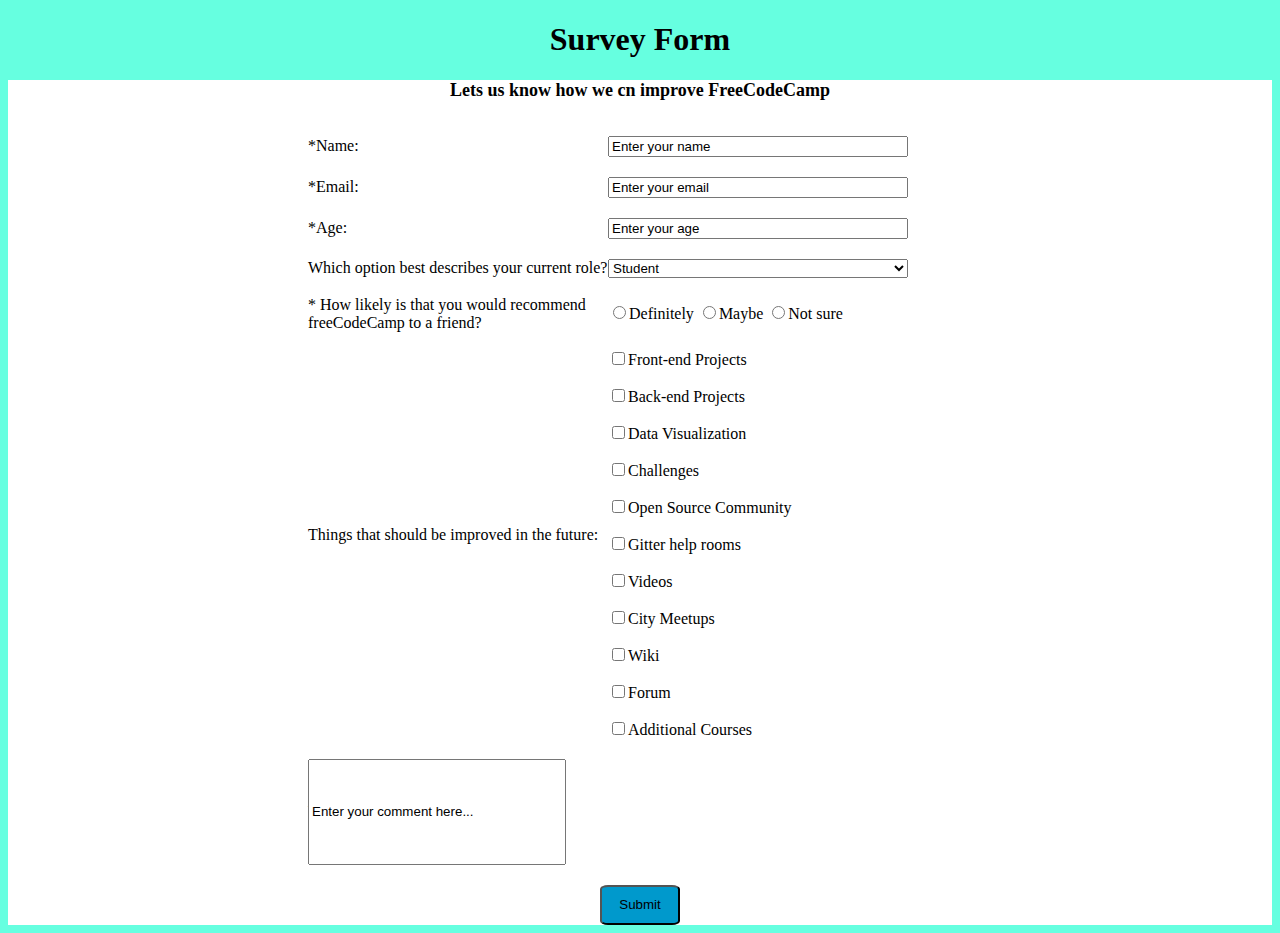
<file: 2_survey_form/index.html>
<!DOCTYPE html>
<html>
<head>
	<link href="style.css" rel="stylesheet" type="text/css">
</head>

<body>
	<h1 id="title">Survey Form</h1>
	<form>
		<h2 id="description">Lets us know how we cn improve FreeCodeCamp</h2>
		
		
		<div id="grid">
		<label for="name">*Name:</label> <input id="name" type="text" value="Enter your name">
		<label for="email">*Email:</label> <input id="email" type="text" value="Enter your email">
		<label for="age">*Age:</label> <input id="age" type="text" value="Enter your age">
		
		<label for="role">Which option best describes your current role?</label>
		<select id="role">
			<option>Student</option>
			<option>Full-time job</option>
			<option>Full-time learner</option>
			<option>Other</option>
		</select>
		
		<div id="recommend-label">
		<label class="heading"><br>* How likely is that you would recommend freeCodeCamp to a friend?</label> 
		</div>
		<div id="recommend-cont">
		<input type="radio" name="recommend" id="def"><label for="def">Definitely</label>
		<input type="radio" name="recommend" id="maybe"><label for="maybe">Maybe</label>
		<input type="radio" name="recommend" id="not"><label for="not">Not sure</label>
		</div>
		
		<div id="improvement-label">
		Things that should be improved in the future:
		</div>
		<div id="improvement-cont">
		<input type="checkbox" id="front"><label for="front">Front-end Projects</label><br>
		<input type="checkbox" id="back"><label for="back">Back-end Projects</label><br>
		<input type="checkbox" id="data"><label for="data">Data Visualization</label><br>
		<input type="checkbox" id="chal"><label for="chal">Challenges</label><br>
		<input type="checkbox" id="open"><label for="open">Open Source Community</label><br>
		<input type="checkbox" id="gitter"><label for="gitter">Gitter help rooms</label><br>
		<input type="checkbox" id="videos"><label for="videos">Videos</label><br>
		<input type="checkbox" id="meetups"><label for="meetups">City Meetups</label><br>
		<input type="checkbox" id="wiki"><label for="wiki">Wiki</label><br>
		<input type="checkbox" id="forums"><label for="forum">Forum</label><br>
		<input type="checkbox" id="add"><label for="add">Additional Courses</label><br>
		</div>
		
		<div id="comment-label">
		Any Comments or Suggestions? 
		</div>
		<div id="comment-label">
		<input id="comment" type="text" value="Enter your comment here...">
		</div>
		</div>
		</div>
		
		<div id="submit-div">
		<input type="submit" id="submit" value="Submit">
		</div>
	</form>
</body>
</html>
</file>
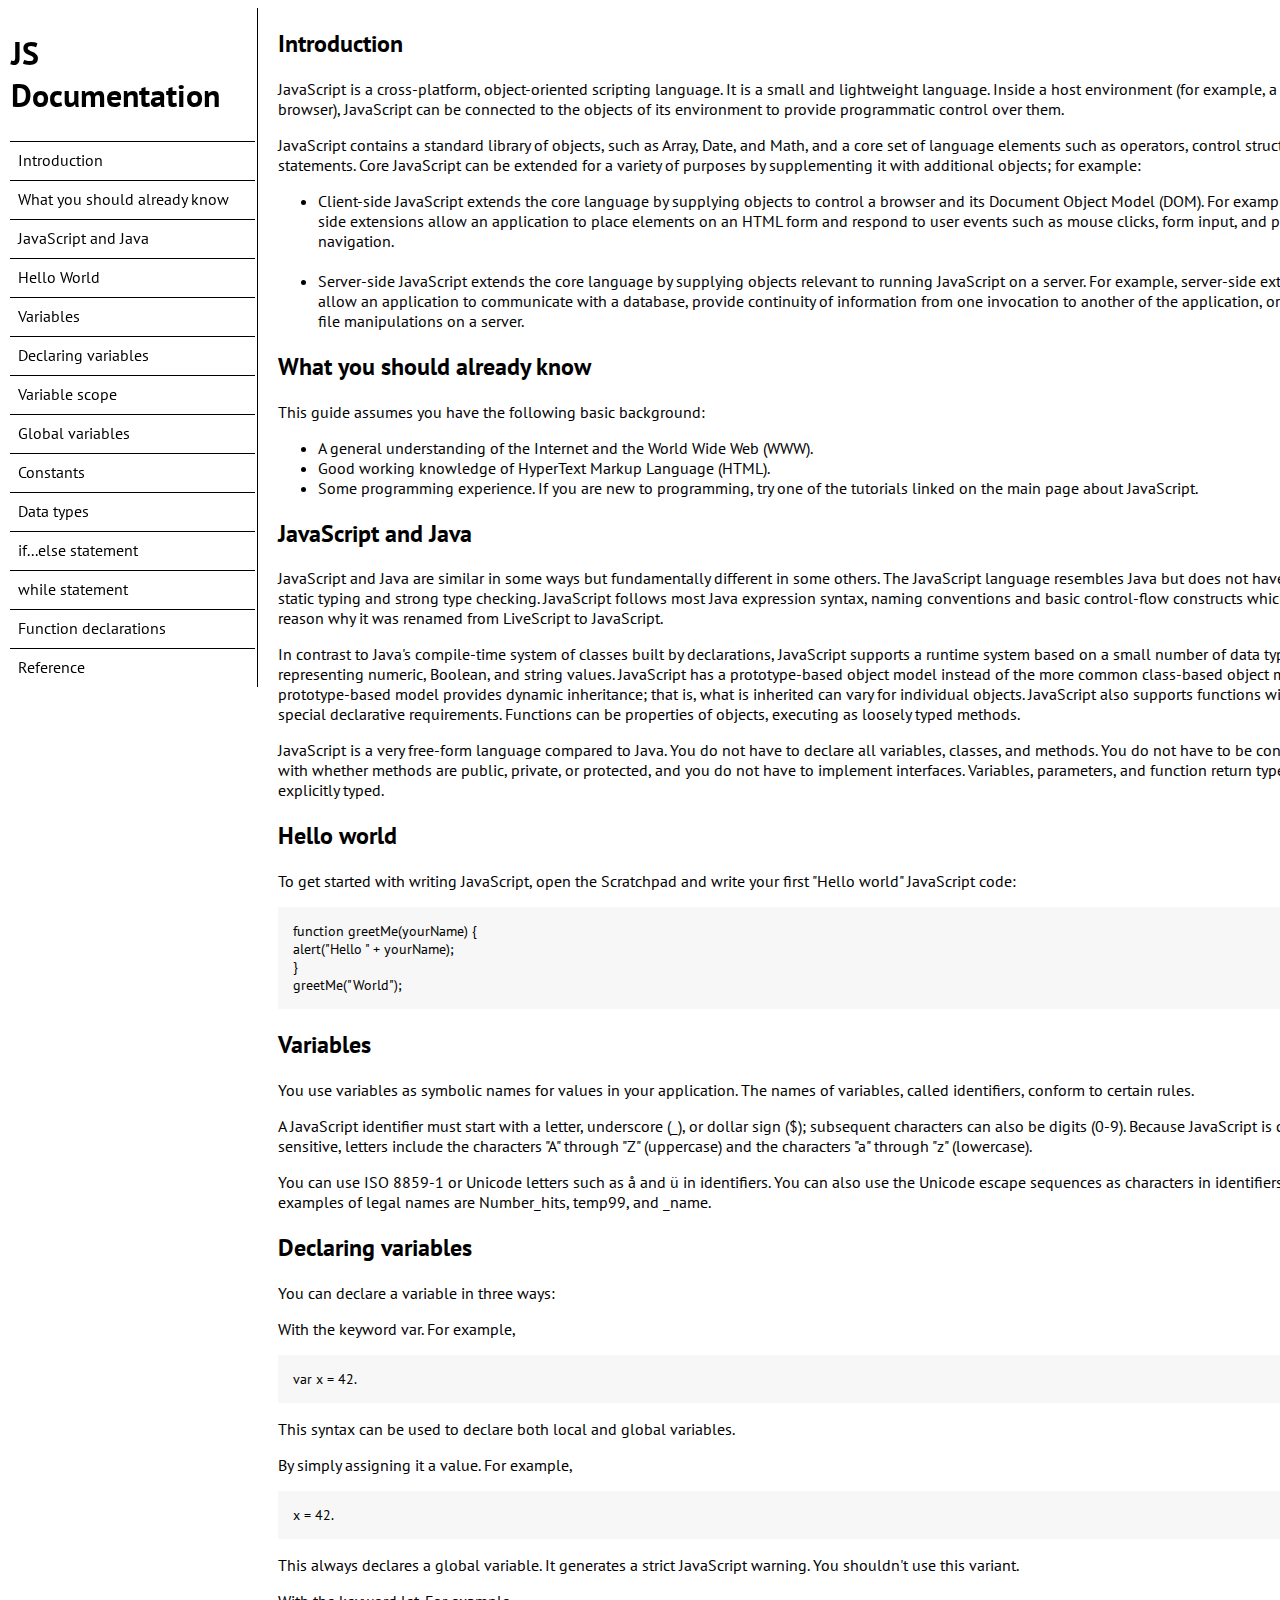
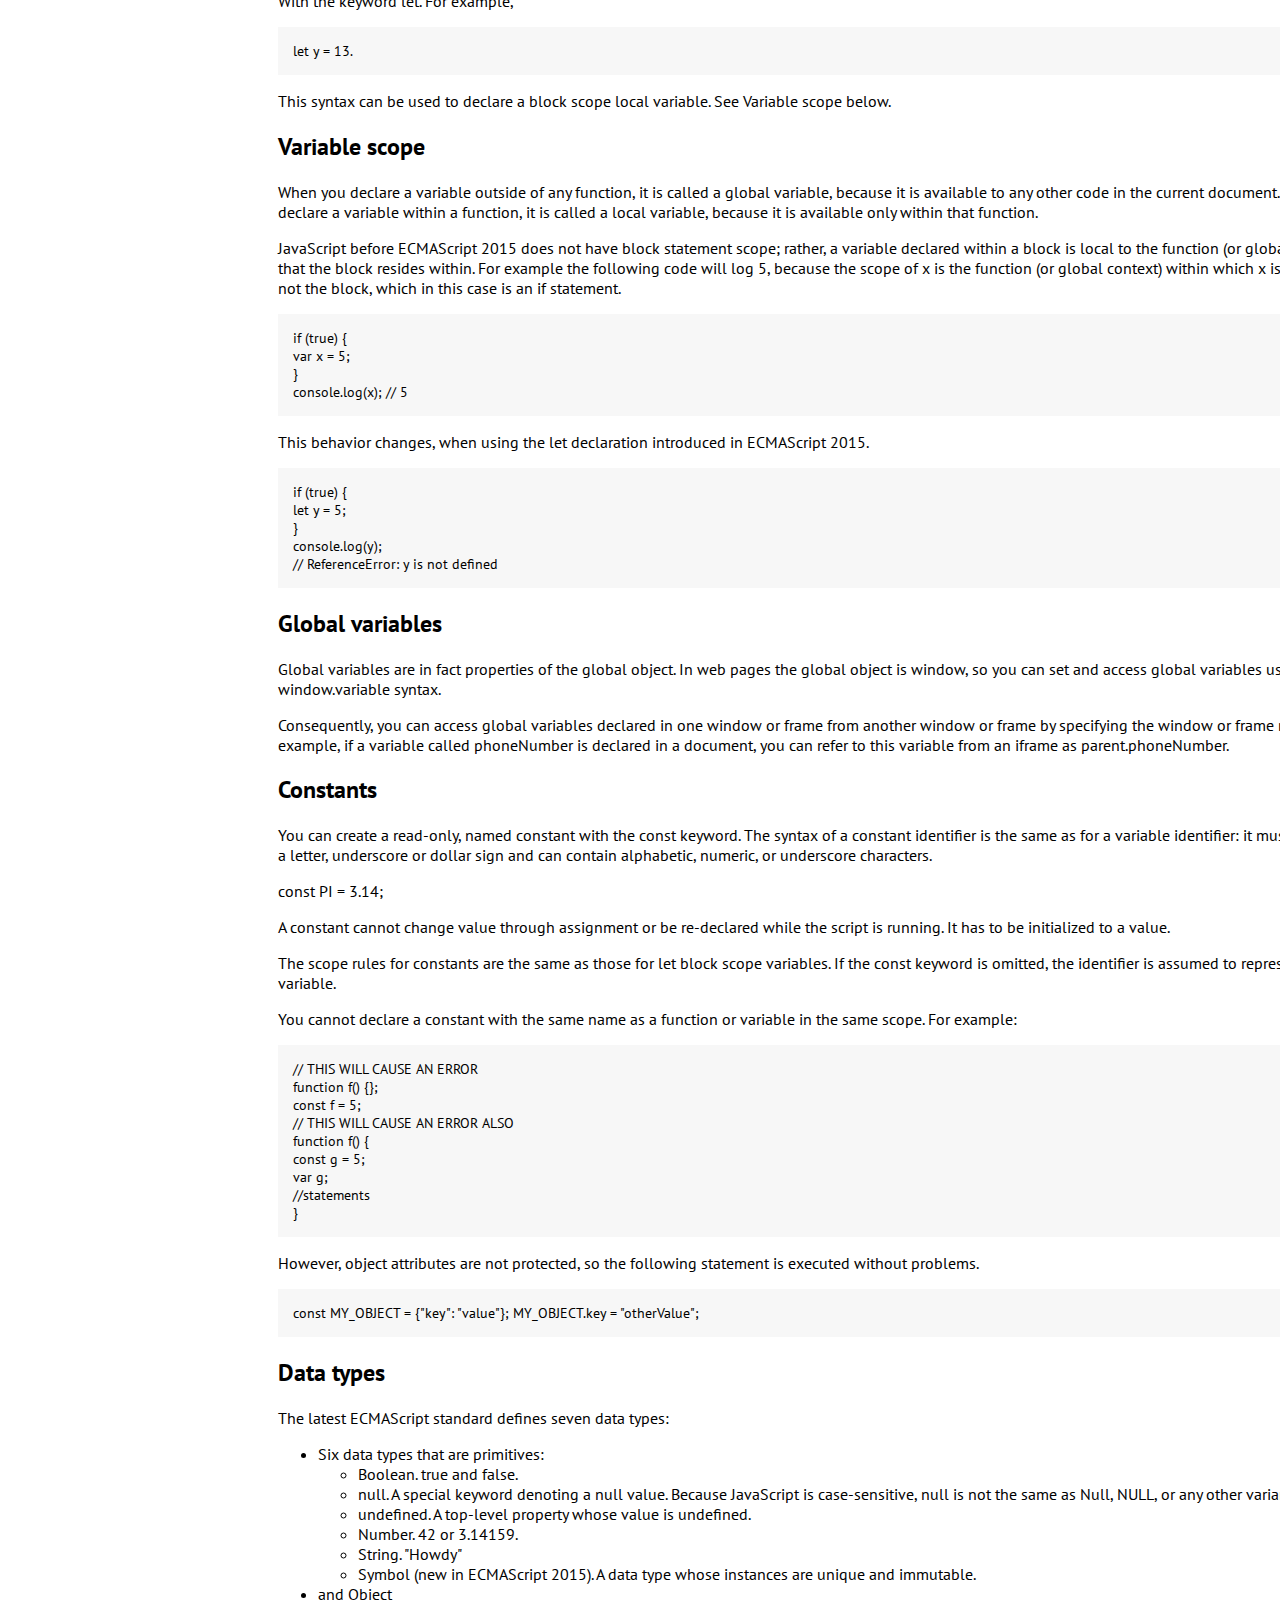
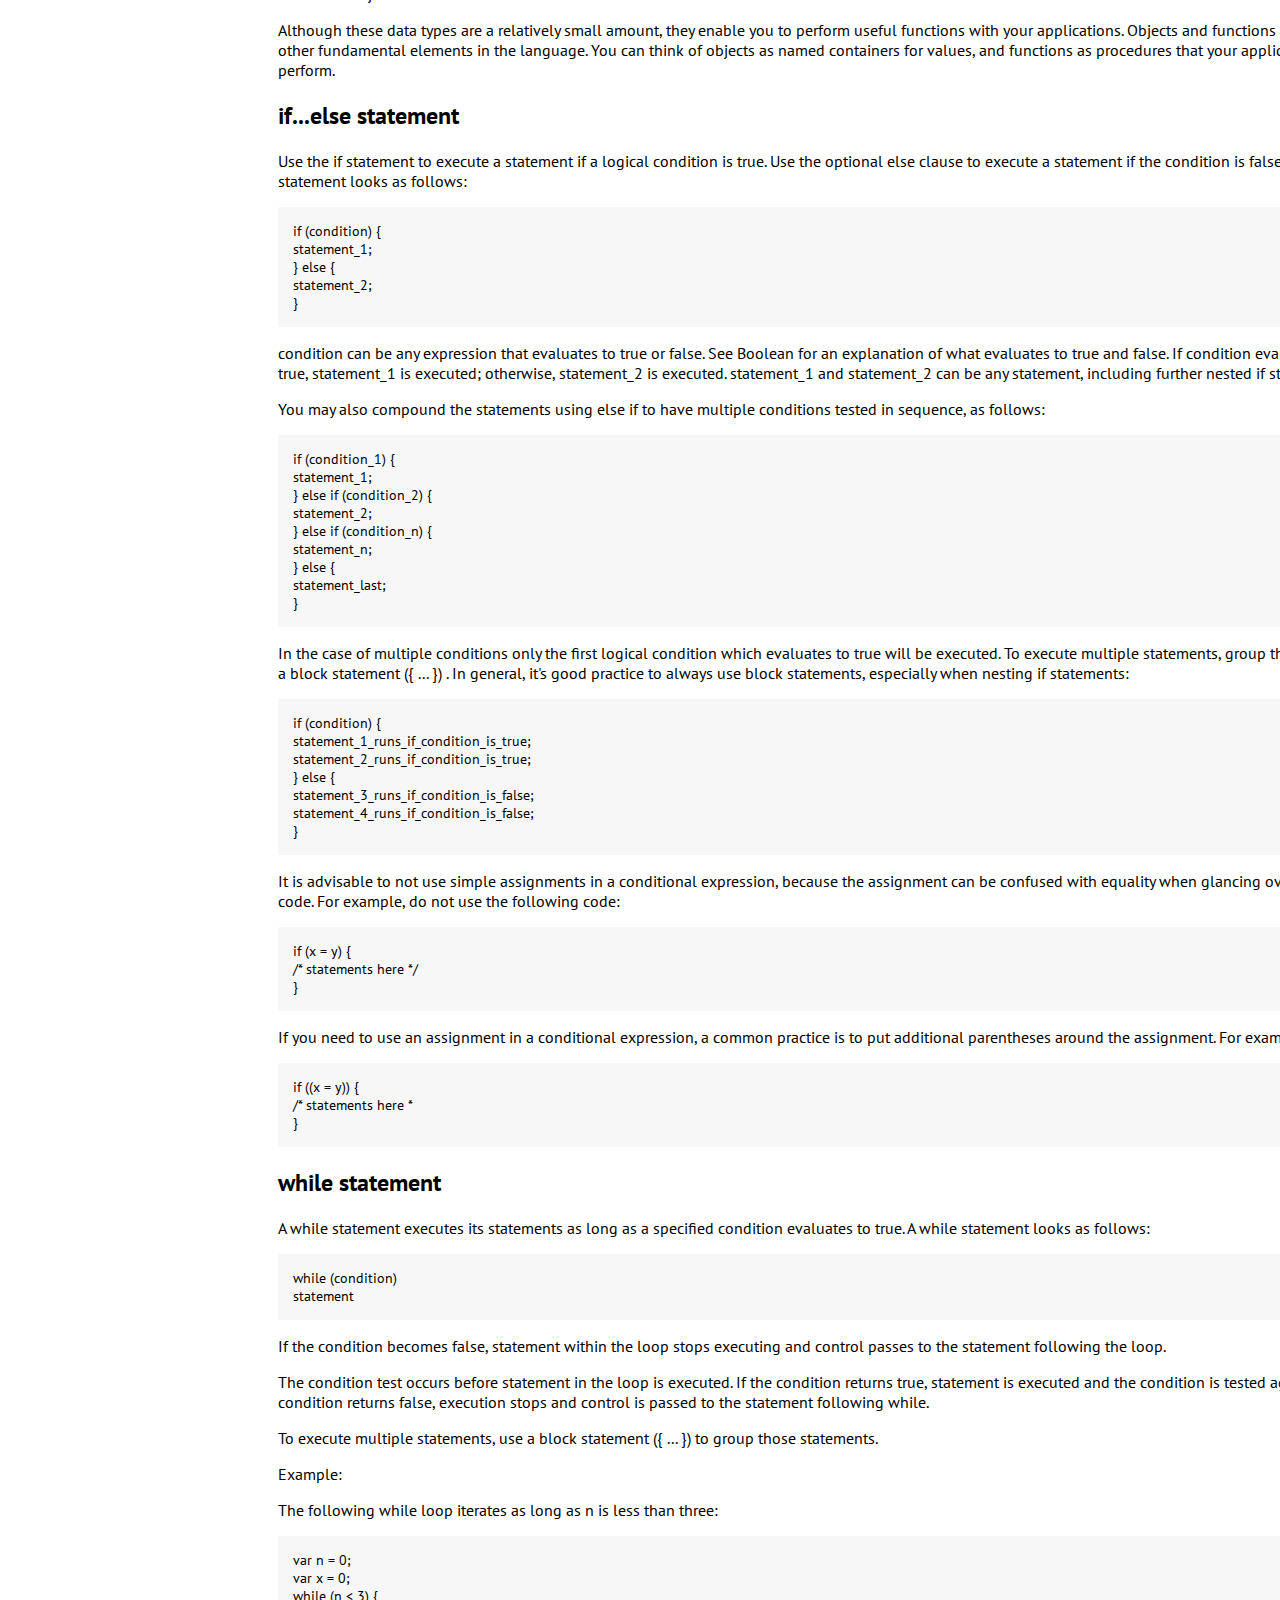
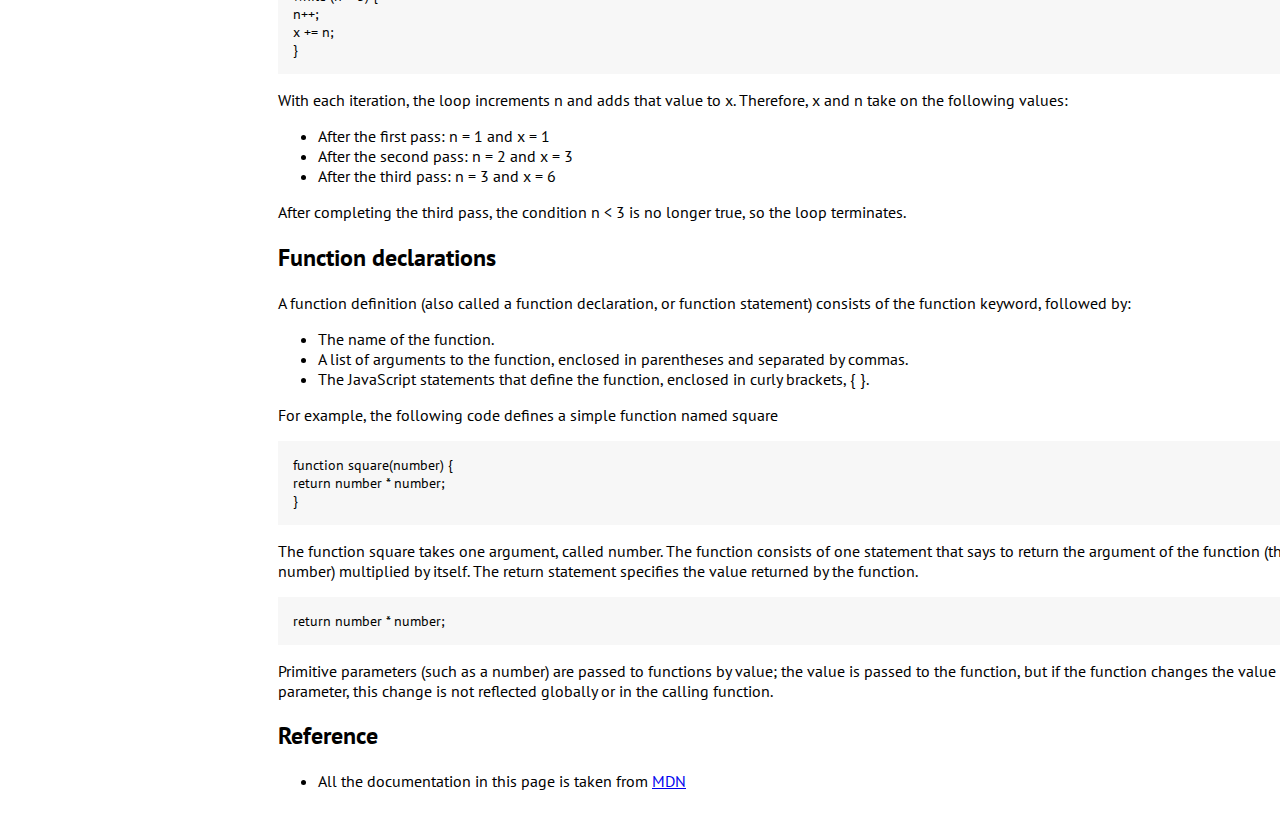
<file: 4_technical_doc_page/index.html>
<!DOCTYPE html>
<html>
<head>
	<link href="style.css" rel="stylesheet" type="text/css">
	<link href="https://fonts.googleapis.com/css?family=PT+Sans" rel="stylesheet">
</head>

<body>
	<nav>
	<table id="menu">
		<tr><th><h1 id="title">JS Documentation</h1></th></tr>

		<tr><td>Introduction</td></tr>
		<tr><td>What you should already know</td></tr>
		<tr><td>JavaScript and Java</td></tr>
		<tr><td>Hello World</td></tr>
		<tr><td>Variables</td></tr>
		<tr><td>Declaring variables</td></tr>
		<tr><td>Variable scope</td></tr>
		<tr><td>Global variables</td></tr>
		<tr><td>Constants</td></tr>
		<tr><td>Data types</td></tr>
		<tr><td>if...else statement</td></tr>
		<tr><td>while statement</td></tr>
		<tr><td>Function declarations</td></tr>
		<tr><td>Reference</td></tr>
	</table>
	</nav>

	<main>
		<h2 id="intro">Introduction</h2>
		<p>JavaScript is a cross-platform, object-oriented scripting language. It is a small and lightweight language. Inside a host environment (for example, a web browser), JavaScript can be connected to the objects of its environment to provide programmatic control over them.</p>

		<p>JavaScript contains a standard library of objects, such as Array, Date, and Math, and a core set of language elements such as operators, control structures, and statements. Core JavaScript can be extended for a variety of purposes by supplementing it with additional objects; for example:</p>
		
		<ul>
			<li>Client-side JavaScript extends the core language by supplying objects to control a browser and its Document Object Model (DOM). For example, client-side extensions allow an application to place elements on an HTML form and respond to user events such as mouse clicks, form input, and page navigation.</li>
			<br>
			<li>Server-side JavaScript extends the core language by supplying objects relevant to running JavaScript on a server. For example, server-side extensions allow an application to communicate with a database, provide continuity of information from one invocation to another of the application, or perform file manipulations on a server.</li>
		</ul>
		
		<h2>What you should already know</h2>
		<p>This guide assumes you have the following basic background:</p>
		<ul>
			<li>A general understanding of the Internet and the World Wide Web (WWW).</li>
			<li>Good working knowledge of HyperText Markup Language (HTML).</li>
			<li>Some programming experience. If you are new to programming, try one of the tutorials linked on the main page about JavaScript.</li>
		</ul>
		
		<h2 id="java">JavaScript and Java</h2>
		<p>JavaScript and Java are similar in some ways but fundamentally different in some others. The JavaScript language resembles Java but does not have Java's static typing and strong type checking. JavaScript follows most Java expression syntax, naming conventions and basic control-flow constructs which was the reason why it was renamed from LiveScript to JavaScript.</p>
		<p>In contrast to Java's compile-time system of classes built by declarations, JavaScript supports a runtime system based on a small number of data types representing numeric, Boolean, and string values. JavaScript has a prototype-based object model instead of the more common class-based object model. The prototype-based model provides dynamic inheritance; that is, what is inherited can vary for individual objects. JavaScript also supports functions without any special declarative requirements. Functions can be properties of objects, executing as loosely typed methods.</p>
		<p>JavaScript is a very free-form language compared to Java. You do not have to declare all variables, classes, and methods. You do not have to be concerned with whether methods are public, private, or protected, and you do not have to implement interfaces. Variables, parameters, and function return types are not explicitly typed.</p>

		<h2>Hello world</h2>
		<p>To get started with writing JavaScript, open the Scratchpad and write your first "Hello world" JavaScript code:</p>
		<p class="code">
			function greetMe(yourName) {<br>
				alert("Hello " + yourName);<br>
			}<br>
			greetMe("World");
		</p>
		<!--<p>Select the code in the pad and hit Ctrl+R to watch it unfold in your browser!</p>-->
		
		<h2 id="var">Variables</h2>
		<p>You use variables as symbolic names for values in your application. The names of variables, called identifiers, conform to certain rules.</p>
		<p>A JavaScript identifier must start with a letter, underscore (_), or dollar sign ($); subsequent characters can also be digits (0-9). Because JavaScript is case sensitive, letters include the characters "A" through "Z" (uppercase) and the characters "a" through "z" (lowercase).</p>
		<p>You can use ISO 8859-1 or Unicode letters such as å and ü in identifiers. You can also use the Unicode escape sequences as characters in identifiers. Some examples of legal names are Number_hits, temp99, and _name.</p>
		
		<h2>Declaring variables</h2>
		<p>You can declare a variable in three ways:</p>
		<p>With the keyword var. For example,</p>
		<p class="code">var x = 42.</p>
		<p>This syntax can be used to declare both local and global variables.</p>
		<p>By simply assigning it a value. For example,</p>
		<p class="code">x = 42.</p>
		<p>This always declares a global variable. It generates a strict JavaScript warning. You shouldn't use this variant.</p>
		<p>With the keyword let. For example,</p>
		<p class="code">let y = 13.</p>
		<p>This syntax can be used to declare a block scope local variable. See Variable scope below.</p>
		
		<h2 id="varscope">Variable scope</h2>
		<p>When you declare a variable outside of any function, it is called a global variable, because it is available to any other code in the current document. When you declare a variable within a function, it is called a local variable, because it is available only within that function.</p>
		<p>JavaScript before ECMAScript 2015 does not have block statement scope; rather, a variable declared within a block is local to the function (or global scope) that the block resides within. For example the following code will log 5, because the scope of x is the function (or global context) within which x is declared, not the block, which in this case is an if statement.</p>
		<p class="code">if (true) {<br>
			var x = 5;<br>
		   }<br>
		   console.log(x);  // 5</p>
		<p>This behavior changes, when using the let declaration introduced in ECMAScript 2015.</p>
		<p class="code">if (true) {<br>
			let y = 5;<br>
		    }<br>
		   console.log(y);<br>  
		   // ReferenceError: y is not defined</p>
		
		<h2>Global variables</h2>
		<p>Global variables are in fact properties of the global object. In web pages the global object is window, so you can set and access global variables using the window.variable syntax.</p>
		<p>Consequently, you can access global variables declared in one window or frame from another window or frame by specifying the window or frame name. For example, if a variable called phoneNumber is declared in a document, you can refer to this variable from an iframe as parent.phoneNumber.</p>
		
		<h2>Constants</h2>
		<p>You can create a read-only, named constant with the const keyword. The syntax of a constant identifier is the same as for a variable identifier: it must start with a letter, underscore or dollar sign and can contain alphabetic, numeric, or underscore characters.</p>
		<p>const PI = 3.14;</p>
		<p>A constant cannot change value through assignment or be re-declared while the script is running. It has to be initialized to a value.</p>
		<p>The scope rules for constants are the same as those for let block scope variables. If the const keyword is omitted, the identifier is assumed to represent a variable.</p>
		<p>You cannot declare a constant with the same name as a function or variable in the same scope. For example:</p>
		<p class="code">// THIS WILL CAUSE AN ERROR<br>
			function f() {};<br>
			const f = 5;<br>
			// THIS WILL CAUSE AN ERROR ALSO<br>
			function f() {<br>
			const g = 5;<br>
			var g;<br>
			//statements<br>
}		</p>
		<p>However, object attributes are not protected, so the following statement is executed without problems.</p>
		<p class="code">
		const MY_OBJECT = {"key": "value"};
		MY_OBJECT.key = "otherValue";
		</p>
		
		<h2>Data types</h2>
		<p>The latest ECMAScript standard defines seven data types:</p>
		<p>
			<ul>
				<li>Six data types that are primitives:
					<ul>
						<li>Boolean. true and false.</li>
						<li>null. A special keyword denoting a null value. Because JavaScript is case-sensitive, null is not the same as Null, NULL, or any other variant.</li>
						<li>undefined. A top-level property whose value is undefined.</li>
						<li>Number. 42 or 3.14159.</li>
						<li>String. "Howdy"</li>
						<li>Symbol (new in ECMAScript 2015). A data type whose instances are unique and immutable.</li>
					</ul>
				</li>
				<li>and Object</li>
			</ul>
		</p>
		<p>Although these data types are a relatively small amount, they enable you to perform useful functions with your applications. Objects and functions are the other fundamental elements in the language. You can think of objects as named containers for values, and functions as procedures that your application can perform.</p>
		
		<h2>if...else statement</h2>
		<p>Use the if statement to execute a statement if a logical condition is true. Use the optional else clause to execute a statement if the condition is false. An if statement looks as follows:</p>
		<p class="code">if (condition) {<br>
		statement_1;<br>
		} else {<br>
		statement_2;<br>
		}</p>
		<p>condition can be any expression that evaluates to true or false. See Boolean for an explanation of what evaluates to true and false. If condition evaluates to true, statement_1 is executed; otherwise, statement_2 is executed. statement_1 and statement_2 can be any statement, including further nested if statements.</p>
		<p>You may also compound the statements using else if to have multiple conditions tested in sequence, as follows:</p>
		<p class="code">
		if (condition_1) {<br>
			statement_1;<br>
		} else if (condition_2) {<br>
			statement_2;<br>
		} else if (condition_n) {<br>
			statement_n;<br>
		} else {<br>
		statement_last;<br>
		} </p>
		<p>In the case of multiple conditions only the first logical condition which evaluates to true will be executed. To execute multiple statements, group them within a block statement ({ ... }) . In general, it's good practice to always use block statements, especially when nesting if statements:</p>
		<p class="code">
		if (condition) {<br>
			statement_1_runs_if_condition_is_true;<br>
			statement_2_runs_if_condition_is_true;<br>
		} else {<br>
			statement_3_runs_if_condition_is_false;<br>
			statement_4_runs_if_condition_is_false;<br>
		}</p>
		<p>It is advisable to not use simple assignments in a conditional expression, because the assignment can be confused with equality when glancing over the code. For example, do not use the following code:</p>
		<p class="code">if (x = y) {<br>
		/* statements here */<br>
		}</p>
		<p>If you need to use an assignment in a conditional expression, a common practice is to put additional parentheses around the assignment. For example:</p>
		<p class="code">if ((x = y)) {<br>
			/* statements here *</br>
		}</p>
		
		<h2>while statement</h2>
		<p>A while statement executes its statements as long as a specified condition evaluates to true. A while statement looks as follows:</p>
		<p class="code">while (condition)<br>
			statement<br>
		</p>
		<p>If the condition becomes false, statement within the loop stops executing and control passes to the statement following the loop.</p>
		<p>The condition test occurs before statement in the loop is executed. If the condition returns true, statement is executed and the condition is tested again. If the condition returns false, execution stops and control is passed to the statement following while.</p>
		<p>To execute multiple statements, use a block statement ({ ... }) to group those statements.</p>
		<p>Example:</p>
		<p>The following while loop iterates as long as n is less than three:</p>
		<p class="code">var n = 0;<br>
			var x = 0;<br>
			while (n < 3) {<br>
				n++;<br>
				x += n;<br>
		}</p>
		<p>With each iteration, the loop increments n and adds that value to x. Therefore, x and n take on the following values:</p>
		<ul>
			<li>After the first pass: n = 1 and x = 1</li>
			<li>After the second pass: n = 2 and x = 3</li>
			<li>After the third pass: n = 3 and x = 6</li>
		</ul>
		<p>After completing the third pass, the condition n < 3 is no longer true, so the loop terminates.</p>
		
		<h2>Function declarations</h2>
		<p>A function definition (also called a function declaration, or function statement) consists of the function keyword, followed by:</p>
		<ul>
			<li>The name of the function.</li>
			<li>A list of arguments to the function, enclosed in parentheses and separated by commas.</li>
			<li>The JavaScript statements that define the function, enclosed in curly brackets, { }.</li>
		</ul>
		<p>For example, the following code defines a simple function named square</p>
		<p class="code">
		function square(number) {<br>
			return number * number;<br>
		}<br>
		</p>
		<p>The function square takes one argument, called number. The function consists of one statement that says to return the argument of the function (that is, number) multiplied by itself. The return statement specifies the value returned by the function.</p>
		<p class="code">return number * number;</p>
		<p>Primitive parameters (such as a number) are passed to functions by value; the value is passed to the function, but if the function changes the value of the parameter, this change is not reflected globally or in the calling function.</p>
		
		<h2>Reference</h2>
		<ul>
			<li>All the documentation in this page is taken from <a href="https://developer.mozilla.org/en-US/docs/Web/JavaScript/Guide " target="_blank">MDN</a></li>
		<ul>
	</main>
</body>
</html>
</file>
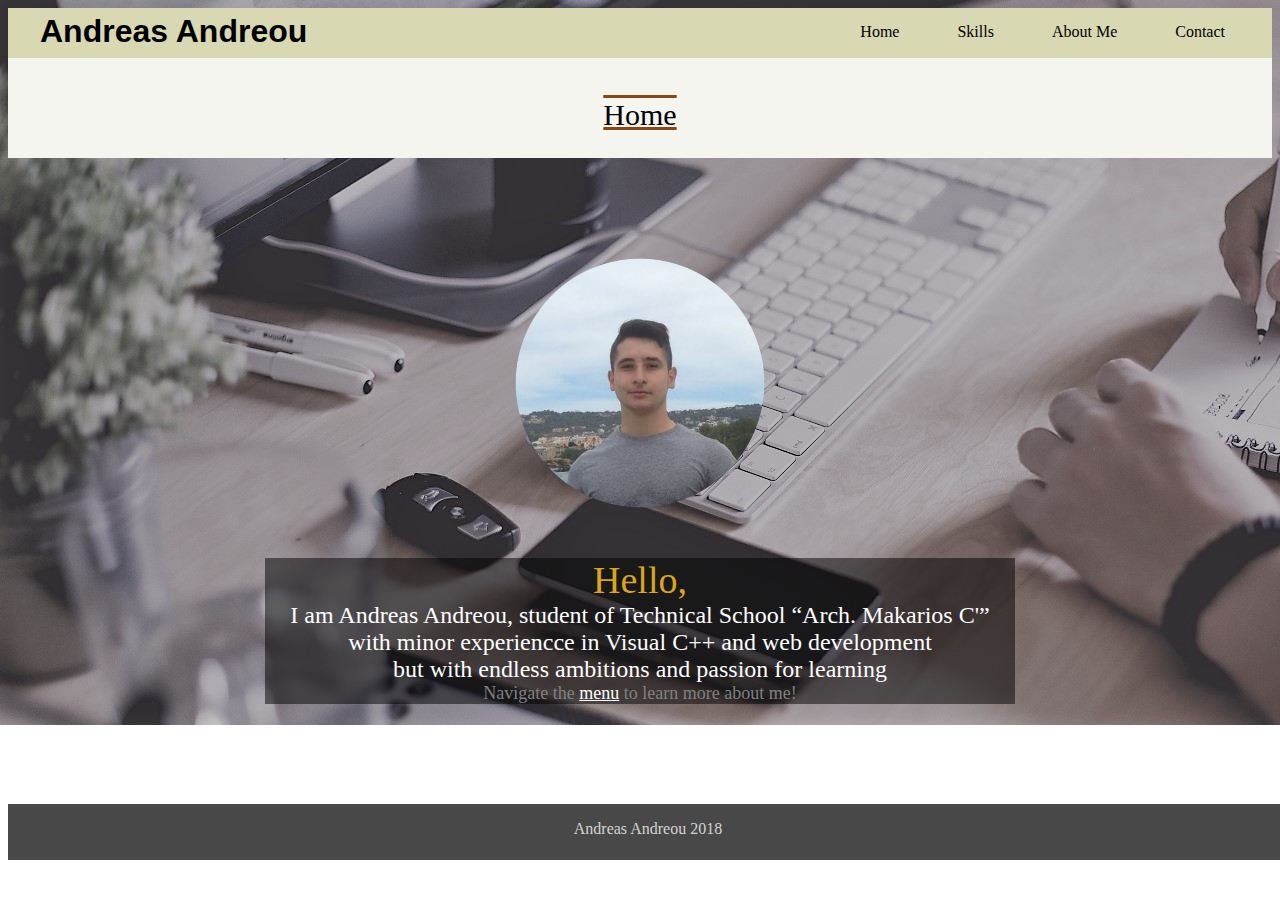
<file: 5_cv_page/homepage.html>
<!DOCTYPE html>
<html>
<head>
	<link href="style.css" rel="stylesheet" type="text/css">
	<script type="text/javascript" src="script.js"></script>
</head>

<body>
	<!--<img id="bg" src="./background.jpeg">-->
	<header id="header">
		<div id="navbar">
			<h1 id="title"><a href="homepage.html"> Andreas Andreou</a></h1>
			<nav><a href=".\homepage.html">Home</a> <a href=".\skills.html">Skills</a> <a href=".\aboutme.html">About Me</a> <a href=".\contact.html">Contact</a></nav>
		</div>
		<div id="page-title">Home</div>
	</header>
	
	<main id="intro">
		<img id="myphoto" src="./images/profile.png" alt="my photo">
		
		<div id="intro-text">
		<div id="intro-header">Hello,</div>
		<div id="intro-main">I am Andreas Andreou, student of Technical School “Arch. Makarios C'”<br> with minor experiencce in Visual C++ and web development <br>but with endless ambitions and passion for learning</div>
		<div id="intro-footer">Navigate the <a id="menu-link" style="color:white;" onclick="flash()" href="#">menu</a> to learn more about me!</div> 
		</div>
	</main>
	<footer id="footer-home">Andreas Andreou 2018</footer>
</body>
</html>
</file>
<file: 2_survey_form/style.css>
body{
	background-color:hsl(168, 100%, 70%);
	font-family:verdana;
}
form{
	background-color:white;
	height:auto;
	width:auto;
	text-align:left;
	
}
#submit-div{
	text-align:center;
}	
input,label{
	margin-top:20px;
	
}

select{
	margin-top:20px;
}
#title{
	text-align:center;
}

#description{
	text-align:center;
	font-size:18px;
}

#comment{
	width:250px;
	height:100px;
}
#submit{
	background-color:hsl(195, 100%, 40%);
	border-radius:10%;
	height:40px;
	width:80px;
}
#submit:hover{
	background-color:hsl(195, 100%, 30%);
}
#grid{
	padding-left:300px;
	display:grid;
	grid-template-columns:300px 300px;
	align-items:center;
	grid-template-areas:
	"label1 cont1"
	"label2 cont2"
	"label3 cont3"
	"label4 cont4"
	"label5 cont5"
	"label6 cont6"
	"label7 cont7";
}

#recommend-label{
	grid-area:label5;
}
#recommend-cont{
	grid-area:cont5;
}

#rimprovement-label{
	grid-area:label6;
}
#improvement-cont{
	grid-area:cont6;
}

#comment-label{
	grid-area:label7;
}
#comment-cont{
	grid-area:cont7;
}
</file>
<file: 4_technical_doc_page/style.css>
body{
	font-family:"PT Sans",sans-serif;
	display:grid;
	grid-template-areas:"menu main";
	grid-template-columns:250px 1100px;
}
#title{
	text-align:left;
}

#menu{
	position:fixed;
	border-right:1px solid black;
	width:250px;
	height:cover;
}
#menu td{
	padding:8px;
	border-top:1px solid black;
}

main{
	margin-left:20px;
}

.code{
	font-size:14px;
	padding:15px;
	background-color:#f7f7f7;
}
</file>
<file: 5_cv_page/style.css>
@font-face {
    font-family: VimSM;
    src:url(./fonts/MontereyFLF.ttf) format("opentype");
}

body{
	background-image:url(./images/background.jpeg);
	background-size:auto;
	background-attachment:fixed;
	background-repeat:no-repeat;
}

header{
	background-color:#f5f5f0;
	height:150px;
	width:100%;
}


footer{
	position:absolute;
	background-color:#484848;
	color:#D3D3D3;
	text-align:center;
	padding-top:1em;
	height:40px;
	width:100%;
}
footer#footer-home{
	margin-top:100px;
}
footer#footer-skills{
	margin-top:500px;
}
footer#footer-aboutme{
	margin-top:100px;
}
footer#footer-contact{
	margin-top:730px
}


#title{
	font-family:helvetica;
}

#page-title{
	text-align:center;
	margin-top:40px;
	font-size:30px;
	text-decoration:underline overline;
	text-decoration-color:#8B4513;
}
#navbar{
	background-color:#d8d8b3;
	height:50px;
	width:100%;
}

#navbar h1{
	display:block;
	position:absolute;
	margin-top:5px;
	margin-left:25px;
}

#navbar nav{
	text-align:right;
	padding-top:15px;
}
#navbar a{
	padding:7px;
	margin-right:40px;
	text-decoration:none;
	color:black;
}

#navbar nav a:hover{
	animation-name:glow;
	animation-duration:0.5s;
	animation-fill-mode: forwards;

}
@keyframes glow{
	100%{
		color:#FF0000;
	    box-shadow: 0 0 15px #FF0000;
	}
}

/*Intro*/
#myphoto{
	display:block;
	height:250px;
	width:250px;
	margin-right:auto;
	margin-left:auto;
	margin-top:100px;
	border-radius:50%;
}
#myphoto:hover{
	box-shadow:0px 0px 12px 1px white ;
	animation-name:img-scale;
	animation-duration:1s;
	animation-fill-mode:forwards;
}
@keyframes img-scale{
	100%{
		transform:scale(1.1);
	}
}
#intro{
	display:block;
	animation-name:intro;
	animation-duration:3s;
	animation-fill-mode:forwards;
}
@keyframes intro{
	0%{
		opacity:0.1;
	}
	100%{
		opacity:1;
		margin-top:-50px;
	}
}
#intro-text{
	display:block;
	margin-top:50px;
	
	margin-left:auto;
	margin-right:auto;
	width:750px;
	background-color:rgba(0,0,0,0.5);
}
#intro-header{
	font-size:38px;
	color:#daa520;
	text-align:center;
}
#intro-main{
	font-size:24px;
	color:white;
	text-align:center;
}
#intro-footer{
	font-size:18px;
	text-align:center;
	color:grey;
}
/*#menu-link:hover{
	animation-name:nav-blink;
	animation-duration:1s;
}
@keyframes nav-blink{
	#navbar nav{
		0%{
			background-color:red;
		}

}*/

/*Skills*/
#skill-container{
	display:block;
	margin-top:25px;
	margin-left:auto;
	margin-right:auto;
	height:30px;
	width:80%;
	background-color:#f5f5f0;
}

#percentage{
	color:white;
	padding-top:5px;
	padding-left:15px;
	animation-name:bar-anim;
}

#skills-chart{
	position:absolute;
	height:300px;
	width:1300px;
	margin-top:100px;
	animation-name:fade-in;
	animation-duration:3s;
}
@keyframes fade-in{
	0%{
		opacity:0.1;
		margin-top:400px;
	}
}

#html-bar{
	background-color:green;
	height:100%;
	width:70%;
	animation-name:bar-anim;
	animation-duration:3s;
}
#css-bar{
	background-color:lightblue;
	height:100%;
	width:60%;
	animation-name:bar-anim;
	animation-duration:3s;
}
#js-bar{
	background-color:red;
	height:100%;
	width:30%;
	animation-name:bar-anim;
	animation-duration:3s;
}
#cpp-bar{
	background-color:orange;
	height:100%;
	width:50%;
	animation-name:bar-anim;
	animation-duration:3s;
}

@keyframes bar-anim{
	0%{
		width:0%;
	}
}

/*Contact*/
#logos{
	margin-top:70px;
}

#logos img{
	display:block;
	height:100px;
	width:100px;
	margin-bottom:20px;
	margin-right:auto;
	margin-left:auto;
	border-radius:50%;
}
#logos img:hover{
	box-shadow:0px 0px 12px 1px white;
	transform:scale(1.05);
}

.logo1{
	display:block;
	animation-name:logo1;
	animation-duration:3s;
}

.logo2{
	display:block;
	animation-name:logo2;
	animation-duration:3s;
}

@keyframes logo1{
	0%{
		opacity:0.1;
		margin-left:10px;
	}
	100%{
		margin-left:570px;
		margin-right:570px;
	}
}

@keyframes logo2{
	0%{
		opacity:0.1;
		margin-left:1130px;
	}
	100%{
		margin-left:570px;
		margin-right:570px;
	}
}

/*About Me*/
#edu-table{
	margin-left:auto;
	margin-right:auto;
	margin-top:75px;
	height:150px;
	animation-name:table-intro;
	animation-duration:2s;
	border-radius:5px;
}
@keyframes table-intro{
	0%{
		opacity:0;
		margin-top:250px;
	}
}

#edu-table,th, td{
	border:3px solid #8B4513; 
	background-color:rgba(0,0,0,0.5);
	border-collapse:collapse; 
}
#edu-table td a,td{
	text-decoration:none;
	color:white;
}


#aboutme-text{
	display:block;
	margin-top:50px;
	
	margin-left:auto;
	margin-right:auto;
	width:750px;
	background-color:rgba(0,0,0,0.5);
	color:white;
	font-size:20px;
	border-radius:5%;
	padding-left:25px;
	padding-right:25px;
	padding-top:15px;
	padding-bottom:15px;
	
	animation-name:edu-text-intro;
	animation-duration:2s;
}
@keyframes edu-text-intro{
	0%{
		opacity:0;
	}
}
</file>
